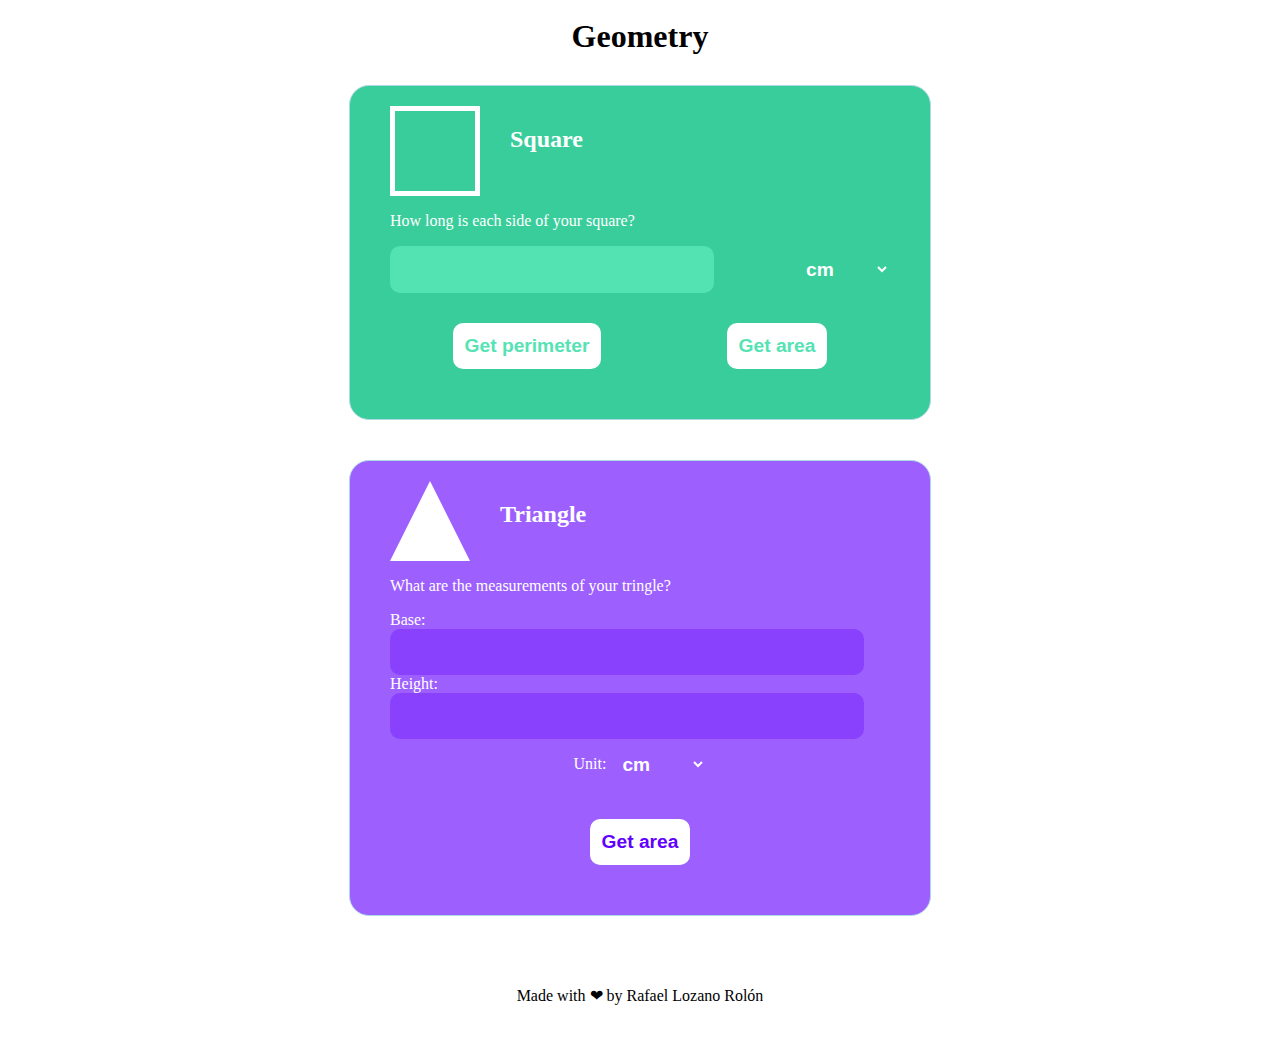
<file: src/index.html>
<!DOCTYPE html>
<html lang="en">
<head>
    <meta charset="UTF-8">
    <meta http-equiv="X-UA-Compatible" content="IE=edge">
    <meta name="viewport" content="width=device-width, initial-scale=1.0">
    <link rel="stylesheet" href="./figuras.css" />
    <title>Geometry</title>
</head>
<body>
    <header>
        <h1>Geometry</h1>
    </header>
        <form class="card__container" onsubmit="getSquareArea()">
            <div class="card__header">
                <div class="square"></div>
                <h2>Square</h2>
            </div>
            <p>How long is each side of your square?</p>
            <div class="input__container">
                <input class="card__input" type="number" name="" id="square side" >
                <select class="card__select">
                    <option value="0">cm</option>
                </select>
            </div>
            <div class="button__container">
                <button class="card__button" type="button" onclick="getSquarePerimeter()">Get perimeter</button>
                <button class="card__button" type="button" onclick="getSquareArea()">Get area</button>
            </div>
            <div id="result__container" style="display: none;text-align: center;" class="result__container">
        </div>
        </form>
        
        <form class="card__container" onsubmit="getSquareArea()" style="background-color: rgba(98, 0, 255, 0.625);">
            <div class="card__header">
                <div class="triangle"></div>
                <h2>Triangle</h2>
            </div>
            <p>What are the measurements of your tringle?</p>
            <span>Base:</span>
            <input class="card__input" style="background-color: rgba(133, 58, 254, 0.8); width: 90%;" type="number"id="triangleBase" >
            <span>Height:</span>
            <input class="card__input" style="background-color: rgba(133, 58, 254, 0.8); width: 90%;" type="number"id="triangleHeight" >
            <div style="display: flex; justify-content: center;">
                <p>Unit: </p>
                <select class="card__select">
                        <option value="0">cm</option>
                        <option value="0">m</option>
                </select>
            </div>
            <div class="button__container" >
                <button class="card__button" style="color:rgb(98, 0, 255)" type="button" onclick="getTriangleArea()">Get area</button>
            </div>
            <div id="result__container--triangle" style="display: none;text-align: center;" class="result__container">
        </div>
        </form>

        <footer>
            <span>Made with ❤ by Rafael Lozano Rolón</span>
        </footer>
        
    
    <script src="./figuras.js" ></script>
</body>
</html>
</file>
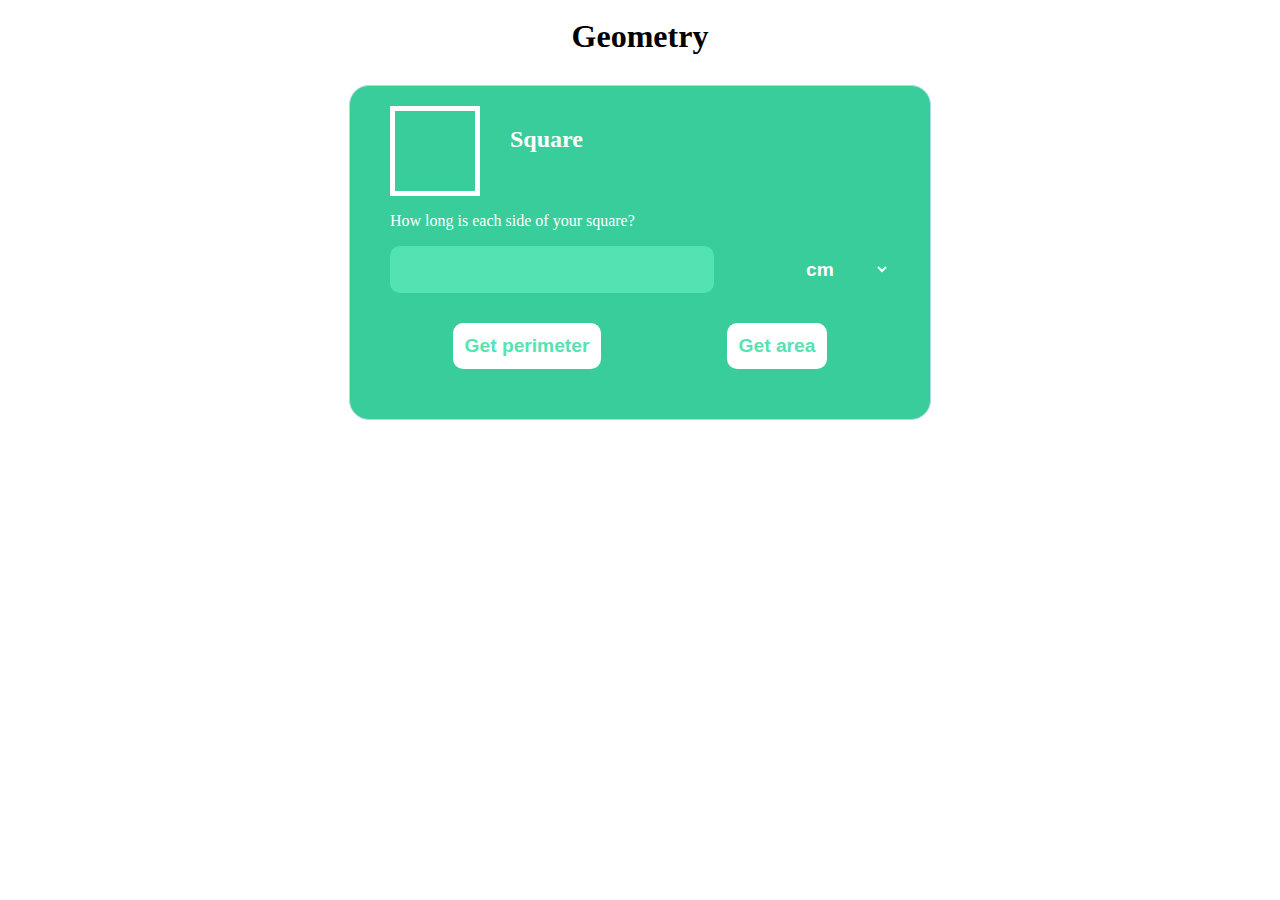
<file: src/figuras.html>
<!DOCTYPE html>
<html lang="en">
<head>
    <meta charset="UTF-8">
    <meta http-equiv="X-UA-Compatible" content="IE=edge">
    <meta name="viewport" content="width=device-width, initial-scale=1.0">
    <link rel="stylesheet" href="./figuras.css" />
    <title>Geometry</title>
</head>
<body>
    <h1>Geometry</h1>
        <form class="card__container" onsubmit="getSquareArea()">
            <div class="card__header">
                <div class="square"></div>
                <h2>Square</h2>
            </div>
            <p>How long is each side of your square?</p>
            <div class="input__container">
                <input class="card__input" type="text" name="" id="square side" >
                <select class="card__select">
                    <option value="0">cm</option>
                </select>
            </div>
            <div class="button__container">
                <button class="card__button" type="button" onclick="getSquarePerimeter()">Get perimeter</button>
                <button class="card__button" type="button" onclick="getSquareArea()">Get area</button>
            </div>
            <div id="result__container" style="display: none;text-align: center;" class="result__container">
            <span class="result__text" id="result"></span><span class="result__text">cm<sup>2</sup></span>
        </div>
        </form>
        
    
    <script src="./figuras.js" ></script>
</body>
</html>
</file>
<file: src/figuras.css>
body{
    display: flex;
    flex-direction: column;
    align-items: center;  
    width: 90%;
    margin-left: 5%;
    background-image: url(https://github.com/RafaelLozano/practical_course_JS/blob/main/assets/images/header-image.jpeg?raw=true);
    background-repeat: repeat-x;
}
.card__container{
    display: flex;
    flex-direction: column;
    border: solid lightblue 0.5px;
    border-radius: 20px;
    padding: 20px 40px;
    background-color: rgb(57, 205, 155);
    color: white;
    max-width: 500px;
    width: 80%;
    margin: 20px 0;
}
.card__header{
    display: flex;
    color: white;
}

.square{
    height: 80px;
    width: 80px;
    border:solid white 5px;
    margin-right: 30px;
}
.triangle{
    width: 0;
	height: 0;
	border-left: 40px solid transparent;
	border-right: 40px solid transparent;
	border-bottom: 80px solid rgb(255, 255, 255);
    margin-right: 30px;
}
.card__input{
    width: 60%;
    background-color:rgba(85, 227, 179, 0.94) ;
    border: 0;
    padding: 12px;
    border-radius: 10px;
    color: white;
    font-weight: bold;
    font-size: larger;
}
.card__select{
    width: 20%;
    background-color:transparent;
    border: 0;
    padding: 12px;
    border-radius: 10px;
    color: white;
    font-weight: bold;
    font-size: larger;

}
.input__container{
    display: flex;
    width: 100%;
    justify-content: space-between;
}
.button__container{
    display: flex;
    justify-content: space-around;
    align-items: center;
    margin: 30px 0;
}
.card__button{
    background-color:white;
    border: 0;
    padding: 12px;
    border-radius: 10px;
    color: rgb(85, 227, 180);
    font-weight: bold;
    font-size: larger;
}
.result__text{
    font-weight: bold;
    font-size: xx-large;
}
.result__container{
    box-shadow: 1px 10px 1px -2px rgba(255,255,255,1);
    -webkit-box-shadow: 1px 10px 1px -2px rgba(255,255,255,1);
    -moz-box-shadow: 1px 10px 1px -2px rgba(255,255,255,1);
    border-radius: 20px;
    margin: 15px 0;
    padding: 12px 0;
}
header{
    background-color: rgba(255, 255, 255, 0.877);
 
    text-align: center;
    border-radius: 20px;
}
h1{
    margin: 10px 50px;
}

footer{
    display: flex;
    width: 100%;
    margin: 50px 0;
    text-align: center;
    justify-content: center;
}
</file>
